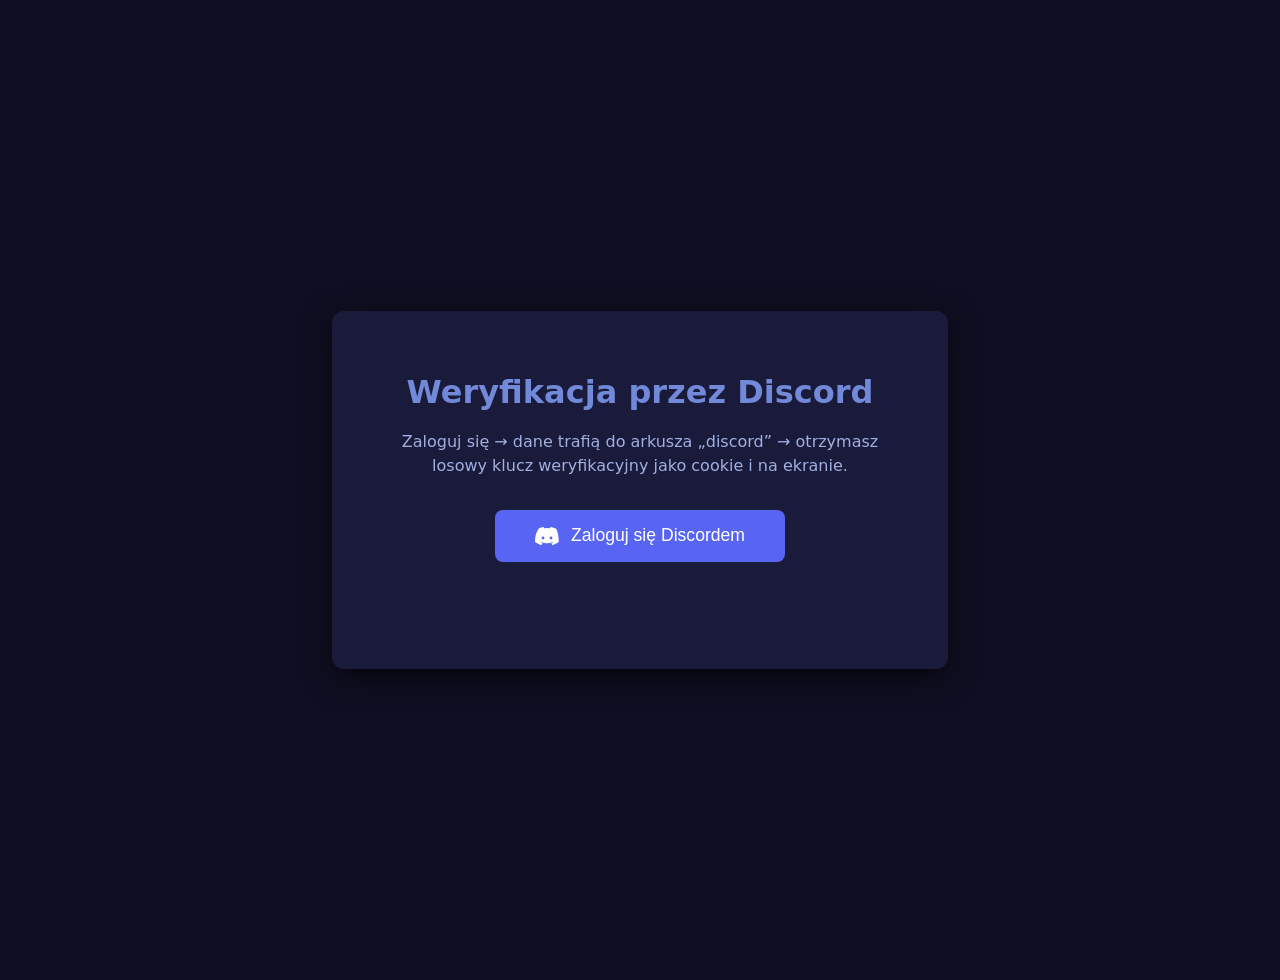
<file: test/index.html>
<!DOCTYPE html>
<html lang="pl">
<head>
  <meta charset="UTF-8">
  <meta name="viewport" content="width=device-width, initial-scale=1.0">
  <title>Weryfikacja Discord → Arkusz + klucz</title>
  <style>
    body { font-family: system-ui, sans-serif; background: #0f0f23; color: #d0d0ff; margin: 0; padding: 40px 20px; min-height: 100vh; display: flex; justify-content: center; align-items: center; }
    .card { background: #1a1a3a; padding: 2.5rem 3rem; border-radius: 12px; max-width: 520px; text-align: center; box-shadow: 0 8px 32px rgba(0,0,0,0.7); }
    h1 { color: #7289da; margin-bottom: 1.2rem; }
    p { color: #a0b0e0; line-height: 1.5; margin-bottom: 2rem; }
    button { background: #5865f2; color: white; border: none; padding: 14px 40px; font-size: 1.1rem; border-radius: 8px; cursor: pointer; display: inline-flex; align-items: center; gap: 12px; }
    button:hover { background: #4752c4; }
    #status { margin-top: 2rem; font-weight: 500; min-height: 2.2em; }
    .loading { color: #ffcc00; }
    .success { color: #43b581; }
    .banned { color: #ff5555; font-weight: bold; }
    .already { color: #00cc99; font-size: 1.3rem; margin: 1.5rem 0; }
    .key-box { margin-top: 1.8rem; padding: 1.2rem; background: #0d1b2a; border-radius: 8px; word-break: break-all; font-family: monospace; font-size: 1.1rem; border: 1px solid #5865f2; }
  </style>
</head>
<body>

<div class="card">
  <h1>Weryfikacja przez Discord</h1>
  <p id="introText">Zaloguj się → dane trafią do arkusza „discord” → otrzymasz losowy klucz weryfikacyjny jako cookie i na ekranie.</p>

  <button id="loginBtn">
    <svg width="24" height="24" viewBox="0 0 127 96" fill="currentColor">
      <path d="M107.7 8.07A105.15 105.15 0 0 0 81.47 0a72.06 72.06 0 0 0-3.36 6.83 97.68 97.68 0 0 0-29.11 0A72.37 72.37 0 0 0 45.64 0a105.89 105.89 0 0 0-26.25 8.09C2.79 32.65-.09 56.6.06 80.21a113.31 113.31 0 0 0 33.09 16.59 77.06 77.06 0 0 0 6.75-10.27 70.33 70.33 0 0 1-10.81-5.14c.91-.66 1.8-1.34 2.66-2.03a73.6 73.6 0 0 0 62.36 0c.87.69 1.75 1.37 2.66 2.03a70.8 70.8 0 0 1-10.82 5.15 77.5 77.5 0 0 0 6.75 10.27 113.3 113.3 0 0 0 33.08-16.59c.17-23.61-2.71-47.56-14.07-72.14zM42.45 65.69C38.49 65.69 35 62.42 35 58.4s3.49-7.29 7.45-7.29 7.45 3.27 7.45 7.29-3.49 7.29-7.45 7.29zm42.24 0c-3.96 0-7.45-3.27-7.45-7.29s3.49-7.29 7.45-7.29 7.45 3.27 7.45 7.29-3.49 7.29-7.45 7.29z"/>
    </svg>
    Zaloguj się Discordem
  </button>

  <div id="status"></div>
  <div id="keyDisplay" class="key-box" style="display:none;"></div>
</div>

<script>
// ────────────────────────────────────────────────
const WEB_APP_URL = "https://script.google.com/macros/s/AKfycbxG6G749tAONPZfRFW7_v5ai1Wg2s5rcJxIWtnd8Nn_Bttdvby-nRcp7RfoDwwxRzLWSA/exec";
const CLIENT_ID    = "1478856260526018671";
const REDIRECT_URI = window.location.origin + window.location.pathname;
const SCOPE        = "identify";
const COOKIE_NAME  = "disc_verif_key";
const MIN_KEY_LEN  = 20;
// ────────────────────────────────────────────────

const authUrl = new URL("https://discord.com/api/oauth2/authorize");
authUrl.searchParams.set("client_id", CLIENT_ID);
authUrl.searchParams.set("redirect_uri", REDIRECT_URI);
authUrl.searchParams.set("response_type", "code");
authUrl.searchParams.set("scope", SCOPE);

// ── Funkcja sprawdzająca cookie ──────────────────────
function isAlreadyVerified() {
  const cookies = document.cookie.split('; ');
  const keyCookie = cookies.find(row => row.startsWith(COOKIE_NAME + '='));
  if (!keyCookie) return false;
  const key = keyCookie.split('=')[1];
  return key && key.length >= MIN_KEY_LEN;
}

// ── Podpinamy przycisk od razu (na wszelki wypadek) ──────────────
document.addEventListener("DOMContentLoaded", () => {
  const btn = document.getElementById("loginBtn");
  if (btn) {
    btn.onclick = async () => {
      const status = document.getElementById("status");
      status.textContent = "Generuję PKCE...";
      status.className = "loading";

      try {
        const rand = crypto.getRandomValues(new Uint8Array(32));
        const verifier = btoa(String.fromCharCode(...rand)).replace(/\+/g, "-").replace(/\//g, "_").replace(/=/g, "");
        const hash = await crypto.subtle.digest("SHA-256", new TextEncoder().encode(verifier));
        const challenge = btoa(String.fromCharCode(...new Uint8Array(hash))).replace(/\+/g, "-").replace(/\//g, "_").replace(/=/g, "");

        sessionStorage.setItem("pkce_verifier", verifier);

        const state = crypto.randomUUID();
        sessionStorage.setItem("oauth_state", state);

        authUrl.searchParams.set("state", state);
        authUrl.searchParams.set("code_challenge", challenge);
        authUrl.searchParams.set("code_challenge_method", "S256");

        window.location.href = authUrl.toString();
      } catch (err) {
        status.textContent = "Błąd startu: " + err.message;
        status.className = "error";
      }
    };
  }
});

// ── Główna logika po załadowaniu (całość async) ───────────────────
window.addEventListener("load", async () => {
  const status = document.getElementById("status");

  // Sprawdzamy cookie
  if (isAlreadyVerified()) {
    document.getElementById("loginBtn").style.display = "none";
    document.getElementById("introText").innerHTML = "";
    status.innerHTML = '<div class="already">Jesteś już zweryfikowany ✓</div><small>Możesz zamknąć tę stronę lub przejść dalej.</small>';
    document.getElementById("keyDisplay").style.display = "none";
    return;
  }

  const params = new URLSearchParams(location.search);
  const code = params.get("code");
  if (!code) return;

  const state = params.get("state");
  const savedState = sessionStorage.getItem("oauth_state");
  if (state !== savedState) {
    status.textContent = "Błąd: state mismatch";
    status.className = "error";
    return;
  }

  const verifier = sessionStorage.getItem("pkce_verifier");
  if (!verifier) return;

  status.textContent = "Wymiana kodu na token...";

  try {
    const tokenBody = new URLSearchParams({
      client_id: CLIENT_ID,
      grant_type: "authorization_code",
      code,
      redirect_uri: REDIRECT_URI,
      code_verifier: verifier
    });

    const tokenRes = await fetch("https://discord.com/api/oauth2/token", {
      method: "POST",
      headers: { "Content-Type": "application/x-www-form-urlencoded" },
      body: tokenBody
    });

    if (!tokenRes.ok) throw new Error(await tokenRes.text());

    const { access_token } = await tokenRes.json();

    const userRes = await fetch("https://discord.com/api/users/@me", {
      headers: { Authorization: `Bearer ${access_token}` }
    });

    if (!userRes.ok) throw new Error("Błąd /users/@me");

    const user = await userRes.json();

    const username = user.global_name || user.username;
    const disc = user.discriminator === "0" ? "" : "#" + user.discriminator;
    const avatarUrl = user.avatar ? `https://cdn.discordapp.com/avatars/${user.id}/${user.avatar}.png?size=128` : "";

    status.textContent = "Zapisywanie do arkusza...";

    const verifKey = crypto.randomUUID().replace(/-/g, "");

    // Sprawdzamy bana
    const checkBanBody = new URLSearchParams({
      action: "getAll",
      sheet: "discord"
    });
    
    const banCheckRes = await fetch(WEB_APP_URL, {
      method: "POST",
      headers: { "Content-Type": "application/x-www-form-urlencoded" },
      body: checkBanBody
    });
    
    const banDataText = await banCheckRes.text();
    
    let banData = [];
    try {
      const parsed = JSON.parse(banDataText);
      banData = parsed.data || parsed;  // jeśli opakowałeś w {success: true, data: [...]}
    } catch (e) {
      console.warn("Błąd parsowania getAll:", e);
    }
    
    let isBanned = false;
    for (let row of banData) {
      if (Array.isArray(row) && row.length > 7 && row[1] === user.id && row[7] === "BAN") {
        isBanned = true;
        break;
      }
    }
    if (isBanned) {
      const banLogValues = JSON.stringify([
        new Date().toISOString(),
        user.id,
        username,
        "PRÓBA_LOGOWANIA_PO_BANIE"
      ]);

      await fetch(WEB_APP_URL, {
        method: "POST",
        headers: { "Content-Type": "application/x-www-form-urlencoded" },
        body: new URLSearchParams({
          action: "appendRow",
          values: banLogValues,
          sheet: "bany_log"
        })
      });

      status.innerHTML = `<span class="banned">Jesteś zbanowany!</span><br>Próba logowania odnotowana.`;
      status.className = "error";
      return;
    }

    // Normalny zapis
    const valuesArray = [
      new Date().toISOString(),
      user.id,
      username,
      user.global_name || "",
      user.discriminator || "0",
      avatarUrl,
      verifKey
    ];

    const values = JSON.stringify(valuesArray);

    const resp = await fetch(WEB_APP_URL, {
      method: "POST",
      headers: { "Content-Type": "application/x-www-form-urlencoded" },
      body: new URLSearchParams({
        action: "appendRow",
        values: values,
        sheet: "discord"
      })
    });

    if (!resp.ok) throw new Error("Błąd appendRow");

    document.cookie = `${COOKIE_NAME}=${verifKey}; path=/; max-age=${7776000}; SameSite=Lax`;

    status.innerHTML = `Gotowe!<br>Zarejestrowano <strong>${username}${disc}</strong>`;
    status.className = "success";

    document.getElementById("keyDisplay").innerHTML = `
      Twój klucz weryfikacyjny:<br>
      <strong>${verifKey}</strong>
    `;
    document.getElementById("keyDisplay").style.display = "block";

    sessionStorage.clear();
    history.replaceState({}, document.title, location.pathname);

  } catch (err) {
    status.textContent = "Błąd: " + (err.message || err);
    status.className = "error";
    console.error(err);
  }
});
</script>
</body>
</html>
</file>
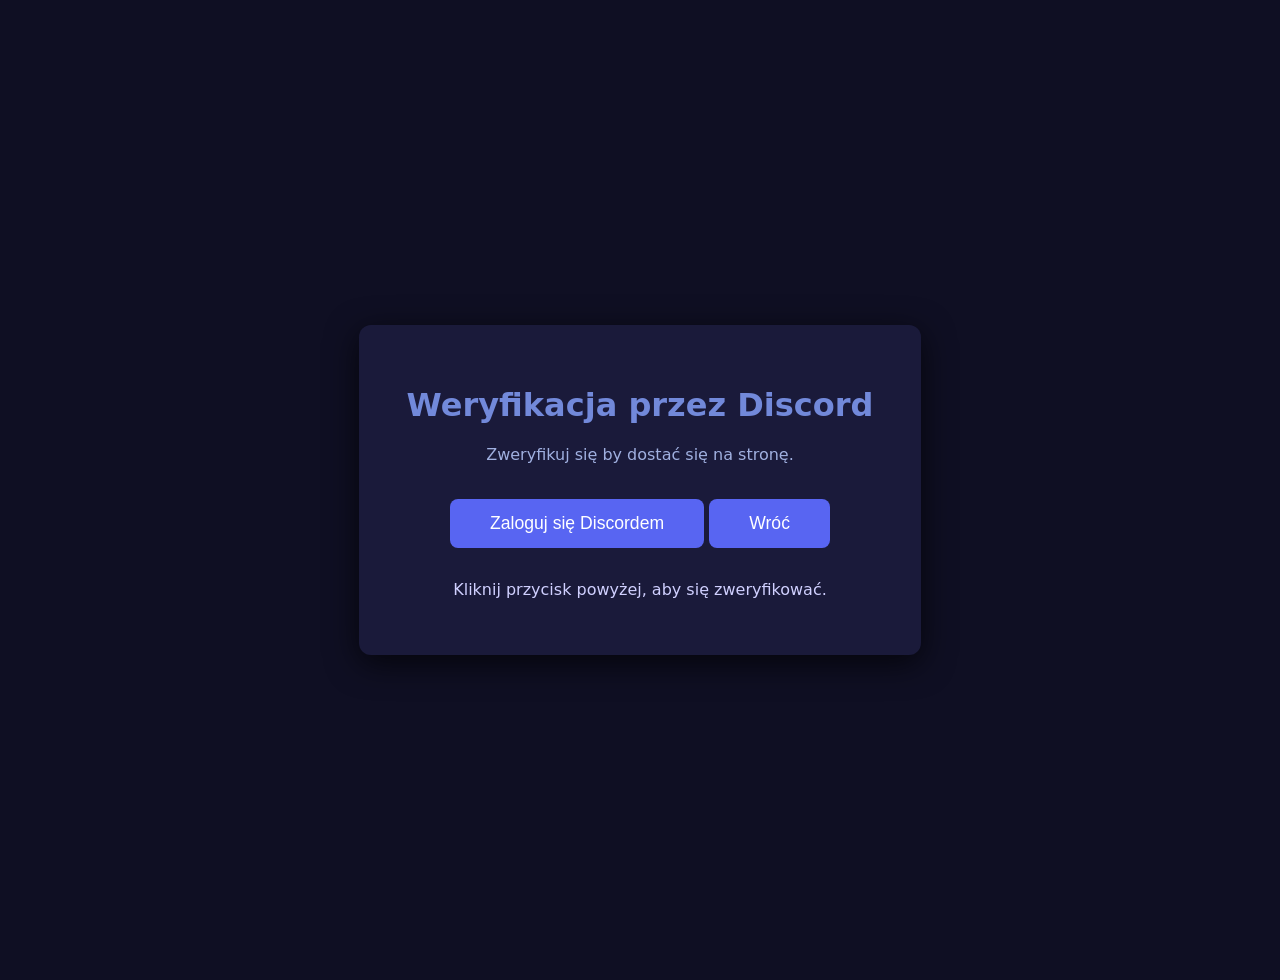
<file: weryfikacja/index.html>
<!DOCTYPE html>
<html lang="pl">
<head>
  <meta charset="UTF-8">
  <meta name="viewport" content="width=device-width, initial-scale=1.0">
  <title>PiScord - Weryfikacja poprzez Discord</title>
  <style>
    body { font-family: system-ui, sans-serif; background: #0f0f23; color: #d0d0ff; margin: 0; padding: 40px 20px; min-height: 100vh; display: flex; justify-content: center; align-items: center; }
    .card { background: #1a1a3a; padding: 2.5rem 3rem; border-radius: 12px; max-width: 520px; text-align: center; box-shadow: 0 8px 32px rgba(0,0,0,0.7); }
    h1 { color: #7289da; margin-bottom: 1.2rem; }
    p { color: #a0b0e0; line-height: 1.5; margin-bottom: 2rem; }
    button { background: #5865f2; color: white; border: none; padding: 14px 40px; font-size: 1.1rem; border-radius: 8px; cursor: pointer; display: inline-flex; align-items: center; gap: 12px; }
    button:hover { background: #4752c4; }
    #status { margin-top: 2rem; font-weight: 500; min-height: 2.2em; }
    .loading { color: #ffcc00; }
    .success { color: #43b581; }
    .banned { color: #ff5555; font-weight: bold; }
    .already { color: #00cc99; font-size: 1.3rem; margin: 1.5rem 0; }
    .key-box { margin-top: 1.8rem; padding: 1.2rem; background: #0d1b2a; border-radius: 8px; word-break: break-all; font-family: monospace; font-size: 1.1rem; border: 1px solid #5865f2; }
  </style>
</head>
<body>

<div class="card">
  <h1>Weryfikacja przez Discord</h1>
  <p id="introText">Zweryfikuj się by dostać się na stronę.</p>

  <button id="loginBtn">Zaloguj się Discordem</button>
  <button id="wroc">Wróć</button>

  <div id="status"></div>
</div>

<script>
const WEB_APP_URL = "https://script.google.com/macros/s/AKfycbx5mXGxLbakXhP6GfyqIlSvkwq-Gg70Ib1Innuzk78pdrYmYGJjwd4AQsxsRRYQu0Oazg/exec";
const CLIENT_ID = "1478856260526018671";
const REDIRECT_URI = window.location.origin + window.location.pathname;
const SCOPE = "identify";
const COOKIE_NAME = "disc_verif_key";
const MIN_KEY_LEN = 20;

// Funkcja sprawdzająca cookie
function isAlreadyVerified() {
  const cookies = document.cookie.split('; ');
  const keyCookie = cookies.find(row => row.startsWith(COOKIE_NAME + '='));
  if (!keyCookie) return false;
  const key = keyCookie.split('=')[1];
  return key && key.length >= MIN_KEY_LEN;
}

// Podpięcie przycisków
document.addEventListener("DOMContentLoaded", () => {
  document.getElementById("wroc").onclick = () => {
    window.location.href = "https://pis-cord.github.io/wybory/";
  };

  document.getElementById("loginBtn").onclick = async () => {
    const status = document.getElementById("status");
    status.textContent = "Generuję PKCE...";
    status.className = "loading";

    try {
      const rand = crypto.getRandomValues(new Uint8Array(32));
      const verifier = btoa(String.fromCharCode(...rand)).replace(/\+/g, "-").replace(/\//g, "_").replace(/=/g, "");
      const hash = await crypto.subtle.digest("SHA-256", new TextEncoder().encode(verifier));
      const challenge = btoa(String.fromCharCode(...new Uint8Array(hash))).replace(/\+/g, "-").replace(/\//g, "_").replace(/=/g, "");

      sessionStorage.setItem("pkce_verifier", verifier);
      const state = crypto.randomUUID();
      sessionStorage.setItem("oauth_state", state);

      const authUrl = new URL("https://discord.com/api/oauth2/authorize");
      authUrl.searchParams.set("client_id", CLIENT_ID);
      authUrl.searchParams.set("redirect_uri", REDIRECT_URI);
      authUrl.searchParams.set("response_type", "code");
      authUrl.searchParams.set("scope", SCOPE);
      authUrl.searchParams.set("state", state);
      authUrl.searchParams.set("code_challenge", challenge);
      authUrl.searchParams.set("code_challenge_method", "S256");

      window.location.href = authUrl.toString();
    } catch (err) {
      status.textContent = "Błąd startu: " + err.message;
      status.className = "error";
    }
  };
});

// Główna logika po załadowaniu
window.addEventListener("load", async () => {
  const status = document.getElementById("status");

  if (isAlreadyVerified()) {
    document.getElementById("loginBtn").style.display = "none";
    document.getElementById("introText").innerHTML = "";
    status.innerHTML = '<div class="already">Jesteś już zweryfikowany ✓</div><small>Możesz wrócić na stronę głosowania.</small>';
    return;
  }

  const params = new URLSearchParams(location.search);
  const code = params.get("code");
  if (!code) {
    status.textContent = "Kliknij przycisk powyżej, aby się zweryfikować.";
    return;
  }

  const state = params.get("state");
  if (state !== sessionStorage.getItem("oauth_state")) {
    status.textContent = "Błąd bezpieczeństwa (state mismatch)";
    status.className = "error";
    return;
  }

  const verifier = sessionStorage.getItem("pkce_verifier");
  if (!verifier) {
    status.textContent = "Brak verifiera – spróbuj ponownie";
    status.className = "error";
    return;
  }

  status.textContent = "Wymiana kodu na token...";

  try {
    // Token
    const tokenRes = await fetch("https://discord.com/api/oauth2/token", {
      method: "POST",
      headers: { "Content-Type": "application/x-www-form-urlencoded" },
      body: new URLSearchParams({
        client_id: CLIENT_ID,
        grant_type: "authorization_code",
        code,
        redirect_uri: REDIRECT_URI,
        code_verifier: verifier
      })
    });
    if (!tokenRes.ok) throw new Error(await tokenRes.text());
    const { access_token } = await tokenRes.json();

    // Dane użytkownika
    const userRes = await fetch("https://discord.com/api/users/@me", { headers: { Authorization: `Bearer ${access_token}` } });
    if (!userRes.ok) throw new Error("Błąd /users/@me");
    const user = await userRes.json();

    const username = user.global_name || user.username;
    const disc = user.discriminator === "0" ? "" : "#" + user.discriminator;
    const avatarUrl = user.avatar ? `https://cdn.discordapp.com/avatars/${user.id}/${user.avatar}.png?size=128` : "";
    const verifKey = crypto.randomUUID().replace(/-/g, "");

    // Sprawdzenie bana
    const banCheckRes = await fetch(WEB_APP_URL, {
      method: "POST",
      headers: { "Content-Type": "application/x-www-form-urlencoded" },
      body: new URLSearchParams({ action: "getAll", sheet: "discord" })
    });
    const banData = JSON.parse(await banCheckRes.text()).data || [];
    if (banData.some(row => Array.isArray(row) && row[1] === user.id && row[7] === "BAN")) {
      await fetch(WEB_APP_URL, {
        method: "POST",
        headers: { "Content-Type": "application/x-www-form-urlencoded" },
        body: new URLSearchParams({
          action: "appendRow",
          values: JSON.stringify([new Date().toISOString(), user.id, username, "PRÓBA_LOGOWANIA_PO_BANIE"]),
          sheet: "bany_log"
        })
      });
      status.innerHTML = '<span class="banned">Jesteś zbanowany!</span><br>Próba logowania odnotowana.';
      status.className = "error";
      return;
    }

    // Zapis do arkusza
    await fetch(WEB_APP_URL, {
      method: "POST",
      headers: { "Content-Type": "application/x-www-form-urlencoded" },
      body: new URLSearchParams({
        action: "appendRow",
        values: JSON.stringify([new Date().toISOString(), user.id, username, user.global_name || "", user.discriminator || "0", avatarUrl, verifKey]),
        sheet: "discord"
      })
    });

    // Cookie
    // ustawiamy cookie + session flag
    document.cookie = `${COOKIE_NAME}=${encodeURIComponent(verifKey)}; path=/; max-age=${7776000}; SameSite=Lax`;
    sessionStorage.setItem("discVerified", "1");
    status.innerHTML = `Gotowe!<br>Zweryfikowano <strong>${username}${disc}</strong>`;

    // Redirect
    const returnUrl = new URLSearchParams(location.search).get("return");
    setTimeout(() => {
      if (returnUrl && returnUrl.startsWith(window.location.origin)) {
        const separator = returnUrl.includes("?") ? "&" : "?";
        window.location.replace(decodeURIComponent(returnUrl + separator + "verified=1&discordId=" + encodeURIComponent(user.id)));
      } else {
        window.location.href = "https://pis-cord.github.io/wybory/?verified=1&discordId=" + encodeURIComponent(user.id);
      }
    }, 50);

  } catch (err) {
    console.error("Błąd weryfikacji:", err);
    status.innerHTML = "Błąd weryfikacji, spróbuj ponownie.";
  } finally {
    sessionStorage.clear();
    history.replaceState({}, document.title, location.pathname);
  }
});
</script>
</body>
</html>
</file>
